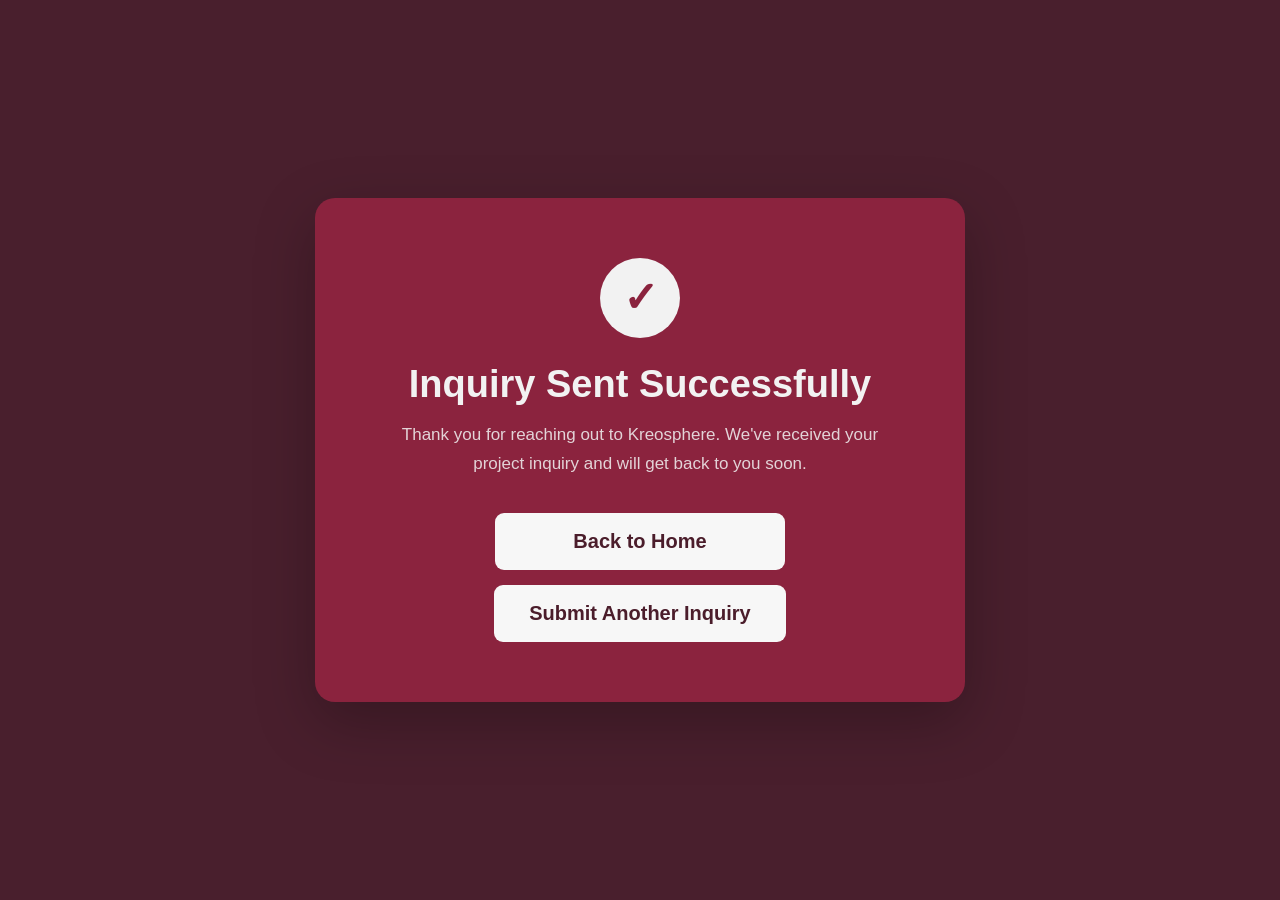
<file: success.html>
<!DOCTYPE html>
<html lang="en">

<head>

    <meta charset="UTF-8">

    <meta
        name="viewport"
        content="width=device-width, initial-scale=1.0"
    >

    <title>Inquiry Sent | Kreosphere</title>

    <link
        rel="icon"
        type="image/png"
        href="assets/kreosphere-favicon.png"
    >

    <link
        rel="stylesheet"
        href="styles.css"
    >

</head>


<body>

    <main class="success-page">

        <div class="success-card">

            <div class="success-icon">
                ✓
            </div>

            <h1>
                Inquiry Sent Successfully
            </h1>

            <p>
                Thank you for reaching out to Kreosphere.
                We've received your project inquiry and
                will get back to you soon.
            </p>

            <div class="success-actions">

                <a
                    href="index.html"
                    class="primary-button"
                >
                    Back to Home
                </a>

                <a
                    href="contact.html"
                    class="secondary-button"
                >
                    Submit Another Inquiry
                </a>

            </div>

        </div>

    </main>

</body>

</html>
</file>
<file: styles.css>
/* =========================
   KREOSPHERE
   GLOBAL STYLES
========================= */

* {
  margin: 0;
  padding: 0;
  box-sizing: border-box;
}

html {
  scroll-behavior: smooth;
}

body {
  font-family: "DM Sans", sans-serif;
  background: #4b1d2b;
  color: #f7f3f4;
  overflow-x: hidden;
}

a {
  text-decoration: none;
  color: inherit;
}

/* =========================
   NAVBAR
========================= */

.navbar {
  position: fixed;
  top: 24px;
  left: 2%;
  right: 2%;

  height: 82px;

  display: flex;
  align-items: center;

  padding: 0 20px;

  background: #a32146;

  border-radius: 18px;
  box-shadow: 0 8px 30px rgba(0, 0, 0, 0.15);

  z-index: 10;
}

.logo img {
  width: 48px;
  height: 48px;
  object-fit: contain;
}
.logo img {
  width: 48px;
  height: 48px;
  object-fit: contain;
}

.nav-links {
  position: absolute;
  left: 50%;
  transform: translateX(-50%);

  display: flex;
  gap: 42px;
}

.nav-links a {
  font-size: 18px;
  font-weight: 500;

  transition: opacity 0.3s ease;
}

.nav-links a:hover {
  opacity: 0.65;
}

.nav-button {
  margin-left: auto;

  background: #f7f7f7;
  color: #4b1d2b;

  padding: 15px 42px;

  border-radius: 15px;

  font-size: 20px;
  font-weight: 800;

  transition: transform 0.3s ease;
}

.nav-button:hover {
  transform: translateY(-2px);
}

/* =========================
   HERO
========================= */

.hero {
  min-height: 100vh;

  position: relative;

  display: flex;
  align-items: center;
  justify-content: center;

  overflow: hidden;

  padding: 150px 20px 80px;
}

.hero-content {
  position: relative;
  z-index: 2;

  text-align: center;

  max-width: 1000px;
}

.hero h1 {
  font-size: clamp(48px, 6vw, 88px);
  line-height: 0.95;

  font-weight: 800;

  letter-spacing: -4px;

  margin-bottom: 30px;
}

.hero h1 span {
  background: linear-gradient(90deg, #ffffff 0%, #e7b9c7 45%, #c76b88 100%);

  -webkit-background-clip: text;
  -webkit-text-fill-color: transparent;
}

.hero p {
  font-size: 21px;
  line-height: 1.25;

  max-width: 720px;

  margin: 0 auto 55px;

  color: #f5eeee;
}

/* =========================
   HERO BUTTONS
========================= */

.hero-buttons {
  display: flex;
  justify-content: center;
  gap: 70px;
}

.primary-button,
.secondary-button {
  display: inline-flex;
  align-items: center;
  justify-content: center;

  min-width: 290px;

  padding: 17px 35px;

  border-radius: 9px;

  font-size: 20px;
  font-weight: 800;

  transition:
    transform 0.3s ease,
    box-shadow 0.3s ease;
}

.primary-button,
.secondary-button {
  background: #f7f7f7;
  color: #4b1d2b;
}

.primary-button:hover,
.secondary-button:hover {
  transform: translateY(-4px);

  box-shadow: 0 12px 30px rgba(0, 0, 0, 0.2);
}


.hero-circle {
    position: absolute;

    width: 700px;
    height: 700px;

    right: -270px;
    top: 105px;

    border-radius: 50%;

    background: linear-gradient(
        90deg,
        rgba(163, 33, 70, 0.15),
        rgba(163, 33, 70, 0.9)
    );

    -webkit-mask:
        radial-gradient(
            farthest-side,
            transparent calc(100% - 135px),
            #000 calc(100% - 134px)
        );

    mask:
        radial-gradient(
            farthest-side,
            transparent calc(100% - 135px),
            #000 calc(100% - 134px)
        );

    z-index: 1;
}

/* =========================
   GENERAL SECTIONS
========================= */

.services,
.work,
.about,
.cta {
  padding: 130px 8%;
}

.section-heading {
  margin-bottom: 65px;
}

.section-heading p,
.small-title,
.cta > p {
  color: #d8849c;

  font-size: 14px;
  font-weight: 700;

  letter-spacing: 3px;

  margin-bottom: 15px;
}

.section-heading h2,
.about h2 {
  font-size: clamp(40px, 5vw, 70px);
  line-height: 1;

  letter-spacing: -1px;
}

/* =========================
   SERVICES
========================= */

.services {
  background: #381621;
}

.service-grid {
  display: grid;

  grid-template-columns: repeat(2, 1fr);

  gap: 20px;
}

.service-card {
  min-height: 270px;

  padding: 40px;

  border: 1px solid rgba(255, 255, 255, 0.1);

  border-radius: 20px;

  background: rgba(255, 255, 255, 0.03);

  transition:
    transform 0.3s ease,
    background 0.3s ease;
}

.service-card:hover {
  transform: translateY(-8px);

  background: rgba(255, 255, 255, 0.06);
}

.service-card span {
  color: #d8849c;
  font-size: 14px;
}

.service-card h3 {
  font-size: 30px;
  margin: 45px 0 15px;
}

.service-card p {
  max-width: 450px;

  color: #d8cbd0;

  line-height: 1.6;
}

/* =========================
   WORK
========================= */

.work {
  background: #4b1d2b;
}

.work-grid {
  display: grid;

  grid-template-columns: repeat(3, 1fr);

  gap: 25px;
}

.work-card {
  overflow: hidden;
}

.work-image {
  height: 400px;

  border-radius: 18px;

  background: linear-gradient(135deg, #8c2948, #32131e);

  transition: transform 0.4s ease;
}

.work-card:hover .work-image {
  transform: scale(1.03);
}

.work-info {
  padding: 20px 5px;
}

.work-info h3 {
  font-size: 23px;
}

.work-info p {
  color: #d8849c;
  margin-top: 5px;
}

/* =========================
   ABOUT
========================= */

.about {
  background: #32131e;

  display: flex;
  justify-content: center;
}

.about-text {
  max-width: 900px;
}

.about h2 {
  margin-bottom: 35px;
}

.about-text > p:last-child {
  max-width: 750px;

  color: #d8cbd0;

  font-size: 20px;

  line-height: 1.7;
}

/* =========================
   CTA
========================= */

.cta {
  text-align: center;

  background: #a32146;

  min-height: 550px;

  display: flex;
  flex-direction: column;
  align-items: center;
  justify-content: center;
}

.cta h2 {
  font-size: clamp(50px, 7vw, 100px);
  line-height: 0.9;

  letter-spacing: -4px;

  margin-bottom: 50px;
}

.cta .primary-button {
  min-width: 250px;
}

/* =========================
   FOOTER
========================= */

footer {
  padding: 60px 8%;

  background: #241018;

  display: grid;

  grid-template-columns: 1fr 1fr 1fr;

  align-items: center;

  gap: 30px;
}

.footer-logo img {
  width: 45px;
}

footer p {
  color: #cdbec3;
}

.footer-links {
  display: flex;
  justify-content: flex-end;
  gap: 25px;
}

.footer-links a {
  color: #d8849c;
}

.copyright {
  grid-column: 1 / -1;

  text-align: center;

  font-size: 13px;

  margin-top: 30px;
}

/* =========================
   MOBILE
========================= */

@media (max-width: 900px) {
  .navbar {
    height: 70px;
  }

  .logo img {
    width: 40px;
    height: 40px;
  }

  .nav-links {
    display: none;
  }

  .nav-button {
    padding: 11px 20px;
    font-size: 15px;
  }

  .hero {
    padding-top: 130px;
  }

  .hero h1 {
    letter-spacing: -2px;
  }

  .hero p {
    font-size: 17px;
  }

  .hero-buttons {
    flex-direction: column;
    gap: 15px;

    align-items: center;
  }

  .primary-button,
  .secondary-button {
    width: 100%;
    max-width: 300px;
  }

  .hero-circle {
    width: 400px;
    height: 400px;

    right: -220px;
    top: 200px;

    border-width: 80px;

    opacity: 0.5;
  }

  .service-grid,
  .work-grid {
    grid-template-columns: 1fr;
  }

  .work-image {
    height: 300px;
  }

  footer {
    grid-template-columns: 1fr;

    text-align: center;
  }

  .footer-links {
    justify-content: center;
  }
}


/* =========================================
   CONTACT PAGE
========================================= */

.contact-page {
    background: #2b0716;
    color: #ffffff;
    min-height: 100vh;
}


/* CONTACT HERO */

.contact-hero {
    position: relative;
    max-width: 1200px;
    margin: 0 auto;
    padding: 180px 40px 100px;

    display: grid;
    grid-template-columns: 0.9fr 1.1fr;
    gap: 80px;
}


/* INTRO */

.contact-intro {
    padding-top: 30px;
}

.contact-label {
    font-size: 13px;
    font-weight: 700;
    letter-spacing: 2px;
    color: #d9a9b9;
    margin-bottom: 24px;
}

.contact-intro h1 {
    font-size: clamp(48px, 6vw, 78px);
    line-height: 0.98;
    letter-spacing: -3px;
    margin: 0 0 30px;
    font-weight: 600;
}

.contact-intro h1 span {
    display: block;

    background: linear-gradient(
        90deg,
        #ffffff 0%,
        #d9a9b9 55%,
        #9c3456 100%
    );

    -webkit-background-clip: text;
    -webkit-text-fill-color: transparent;
    background-clip: text;
}

.contact-description {
    max-width: 470px;
    color: #d6c2c9;
    font-size: 16px;
    line-height: 1.8;
}


/* FORM CONTAINER */

.contact-form-wrapper {
    position: relative;

    background: rgba(255, 255, 255, 0.055);

    border: 1px solid rgba(255, 255, 255, 0.12);

    border-radius: 28px;

    padding: 42px;

    backdrop-filter: blur(12px);
}


/* FORM ROW */

.form-row {
    display: grid;
    grid-template-columns: 1fr 1fr;
    gap: 20px;
}


/* FORM GROUP */

.form-group {
    margin-bottom: 22px;
}

.form-group label {
    display: block;

    margin-bottom: 9px;

    font-size: 13px;
    font-weight: 600;

    color: #eadde2;
}


/* INPUTS */

.form-group input,
.form-group select,
.form-group textarea {

    width: 100%;

    box-sizing: border-box;

    border: 1px solid rgba(255, 255, 255, 0.13);

    background: rgba(0, 0, 0, 0.16);

    color: #ffffff;

    border-radius: 12px;

    padding: 15px 16px;

    font-family: inherit;

    font-size: 14px;

    outline: none;

    transition: 0.25s ease;
}


.form-group input::placeholder,
.form-group textarea::placeholder {
    color: #9f858e;
}


.form-group input:focus,
.form-group select:focus,
.form-group textarea:focus {

    border-color: #c56b88;

    background: rgba(0, 0, 0, 0.24);

    box-shadow: 0 0 0 3px rgba(197, 107, 136, 0.1);
}


.form-group textarea {
    resize: vertical;
    min-height: 150px;
}


/* SELECT */

.form-group select {
    appearance: none;
    cursor: pointer;
}


.form-group select option {
    background: #2b0716;
    color: #ffffff;
}


/* SUBMIT BUTTON */

.submit-button {

    width: 100%;

    border: none;

    background: #f5eee9;

    color: #2b0716;

    padding: 17px 22px;

    border-radius: 999px;

    font-family: inherit;

    font-size: 14px;

    font-weight: 700;

    cursor: pointer;

    display: flex;

    align-items: center;

    justify-content: center;

    gap: 12px;

    transition: 0.25s ease;
}


.submit-button span {
    font-size: 20px;
    line-height: 0;
}


.submit-button:hover {
    transform: translateY(-2px);

    background: #ffffff;

    box-shadow: 0 10px 30px rgba(0, 0, 0, 0.25);
}


/* SUCCESS MESSAGE */

.success-message {

    display: none;

    text-align: center;

    padding: 50px 20px;
}


.success-icon {

    width: 70px;
    height: 70px;

    margin: 0 auto 25px;

    border-radius: 50%;

    display: flex;

    align-items: center;
    justify-content: center;

    background: #f5eee9;

    color: #2b0716;

    font-size: 30px;

    font-weight: 700;
}


.success-message h2 {

    font-size: 32px;

    margin-bottom: 15px;
}


.success-message p {

    color: #cdb9c1;

    line-height: 1.7;

    max-width: 430px;

    margin: 0 auto 25px;
}


.success-message a {

    color: #ffffff;

    text-decoration: none;

    font-weight: 600;

    border-bottom: 1px solid #ffffff;
}


/* FOOTER */

.site-footer {

    max-width: 1200px;

    margin: 0 auto;

    padding: 30px 40px 40px;

    display: flex;

    justify-content: space-between;

    align-items: center;

    border-top: 1px solid rgba(255, 255, 255, 0.1);

    color: #9f858e;

    font-size: 13px;
}


.footer-links {

    display: flex;

    gap: 25px;
}


.footer-links a {

    color: #bca5ad;

    text-decoration: none;

    transition: 0.2s ease;
}


.footer-links a:hover {
    color: #ffffff;
}


/* =========================================
   CONTACT MOBILE
========================================= */

@media (max-width: 850px) {

    .contact-hero {

        grid-template-columns: 1fr;

        gap: 45px;

        padding: 140px 22px 70px;
    }


    .contact-intro h1 {

        font-size: clamp(45px, 13vw, 65px);

        letter-spacing: -2px;
    }


    .contact-form-wrapper {

        padding: 25px;

        border-radius: 20px;
    }


    .form-row {

        grid-template-columns: 1fr;

        gap: 0;
    }


    .site-footer {

        padding: 25px 22px 35px;

        flex-direction: column;

        gap: 20px;

        text-align: center;
    }

    .footer-links {
        flex-wrap: wrap;
        justify-content: center;
    }
}

/* =========================================
   KREOSPHERE ADMIN DASHBOARD
========================================= */

.admin-page {

    margin: 0;

    background: #f7f3f4;

    color: #2b0716;

    font-family: "DM Sans", sans-serif;

}


/* SIDEBAR */

.admin-sidebar {

    position: fixed;

    left: 0;
    top: 0;
    bottom: 0;

    width: 245px;

    background: #2b0716;

    padding: 30px 20px;

    display: flex;

    flex-direction: column;

    box-sizing: border-box;

}


.admin-brand {

    padding: 5px 10px 35px;

    border-bottom: 1px solid rgba(255,255,255,.1);

}


.admin-brand img {

    width: 125px;

    height: auto;

    display: block;

}


.admin-brand span {

    display: block;

    margin-top: 12px;

    font-size: 9px;

    letter-spacing: 2px;

    color: #c9a7b3;

}


/* NAVIGATION */

.admin-nav {

    margin-top: 35px;

    display: flex;

    flex-direction: column;

    gap: 7px;

}


.admin-nav-item {

    position: relative;

    display: flex;

    align-items: center;

    gap: 13px;

    padding: 14px 15px;

    border-radius: 10px;

    color: #bca5ad;

    text-decoration: none;

    font-size: 14px;

    transition: .2s ease;

}


.admin-nav-item span:first-child {

    width: 20px;

    text-align: center;

}


.admin-nav-item:hover {

    background: rgba(255,255,255,.06);

    color: #ffffff;

}


.admin-nav-item.active {

    background: rgba(255,255,255,.1);

    color: #ffffff;

}


.nav-count {

    margin-left: auto;

    background: #f5eee9;

    color: #2b0716;

    min-width: 22px;

    height: 22px;

    display: flex;

    align-items: center;

    justify-content: center;

    border-radius: 50%;

    font-size: 11px;

    font-weight: 700;

}


/* SIDEBAR BOTTOM */

.admin-sidebar-bottom {

    margin-top: auto;

}


.view-site {

    display: block;

    padding: 13px 15px;

    color: #c9a7b3;

    text-decoration: none;

    font-size: 13px;

}


/* MAIN */

.admin-main {

    margin-left: 245px;

    padding: 40px 50px;

    min-height: 100vh;

    box-sizing: border-box;

}


/* TOP BAR */

.admin-topbar {

    display: flex;

    justify-content: space-between;

    align-items: center;

    margin-bottom: 40px;

}


.admin-small-label {

    margin: 0 0 8px;

    color: #9b6577;

    font-size: 10px;

    font-weight: 700;

    letter-spacing: 2px;

}


.admin-topbar h1 {

    margin: 0;

    font-size: 36px;

    letter-spacing: -1px;

}


.admin-user {

    display: flex;

    align-items: center;

    gap: 12px;

}


.admin-user strong {

    display: block;

    font-size: 13px;

}


.admin-user small {

    display: block;

    margin-top: 3px;

    color: #8e7a81;

    font-size: 11px;

}


.admin-avatar {

    width: 40px;

    height: 40px;

    border-radius: 50%;

    background: #2b0716;

    color: #ffffff;

    display: flex;

    align-items: center;

    justify-content: center;

    font-weight: 700;

}


/* STATISTICS */

.dashboard-stats {

    display: grid;

    grid-template-columns: repeat(4, 1fr);

    gap: 18px;

    margin-bottom: 45px;

}


.stat-card {

    background: #ffffff;

    border: 1px solid #eadfe3;

    border-radius: 16px;

    padding: 23px;

}


.stat-label {

    display: block;

    color: #8e7a81;

    font-size: 12px;

    margin-bottom: 15px;

}


.stat-number {

    display: block;

    font-size: 32px;

    letter-spacing: -1px;

}


.stat-note {

    display: block;

    color: #a78f97;

    font-size: 11px;

    margin-top: 7px;

}


/* SECTION */

.admin-section {

    background: #ffffff;

    border: 1px solid #eadfe3;

    border-radius: 18px;

    overflow: hidden;

}


.admin-section-heading {

    display: flex;

    align-items: center;

    justify-content: space-between;

    padding: 27px 28px;

    border-bottom: 1px solid #eee5e8;

}


.section-heading span,
.quick-actions span {

    font-size: 9px;

    letter-spacing: 2px;

    font-weight: 700;

    color: #a07180;

}


.section-heading h2,
.quick-actions h2 {

    margin: 7px 0 0;

    font-size: 21px;

}


.view-all-btn {

    background: transparent;

    border: none;

    color: #76243e;

    font-family: inherit;

    font-weight: 600;

    cursor: pointer;

}


/* TABLE */

.table-header,
.inquiry-row {

    display: grid;

    grid-template-columns: 2fr 1.4fr 1.2fr 1fr;

    align-items: center;

    gap: 20px;

    padding: 17px 28px;

}


.table-header {

    background: #fbf9fa;

    color: #a18b92;

    font-size: 9px;

    font-weight: 700;

    letter-spacing: 1px;

}


.inquiry-row {

    min-height: 70px;

    border-top: 1px solid #f0e8eb;

    font-size: 13px;

    color: #5d4d53;

}


.client-info {

    display: flex;

    align-items: center;

    gap: 12px;

}


.client-avatar {

    width: 34px;

    height: 34px;

    border-radius: 50%;

    background: #f0e2e7;

    color: #6d2039;

    display: flex;

    align-items: center;

    justify-content: center;

    font-size: 10px;

    font-weight: 700;

}


.client-info strong {

    display: block;

    color: #2b0716;

    font-size: 13px;

}


.client-info small {

    display: block;

    margin-top: 3px;

    color: #a18b92;

    font-size: 10px;

}


/* STATUS */

.status {

    display: inline-flex;

    width: fit-content;

    padding: 6px 10px;

    border-radius: 999px;

    font-size: 10px;

    font-weight: 700;

}


.status-new {

    background: #f5e7ec;

    color: #74243e;

}


.status-contacted {

    background: #eee9f4;

    color: #634b79;

}


.status-progress {

    background: #f5eee0;

    color: #876b2e;

}


.status-completed {

    background: #e7f1ea;

    color: #39704b;

}


/* QUICK ACTIONS */

.quick-actions {

    margin-top: 25px;

    background: #2b0716;

    color: #ffffff;

    border-radius: 18px;

    padding: 25px 28px;

    display: flex;

    align-items: center;

    justify-content: space-between;

}


.quick-actions span {

    color: #c9a7b3;

}


.quick-actions h2 {

    color: #ffffff;

}


.action-buttons {

    display: flex;

    gap: 10px;

}


.action-buttons button {

    border: 1px solid rgba(255,255,255,.15);

    background: rgba(255,255,255,.08);

    color: #ffffff;

    border-radius: 999px;

    padding: 11px 17px;

    font-family: inherit;

    font-size: 12px;

    cursor: pointer;

}


.action-buttons button:hover {

    background: rgba(255,255,255,.15);

}


/* ADMIN MOBILE */

@media (max-width: 1000px) {

    .dashboard-stats {

        grid-template-columns: repeat(2, 1fr);

    }

}


@media (max-width: 750px) {

    .admin-sidebar {

        position: static;

        width: 100%;

        height: auto;

    }


    .admin-nav {

        flex-direction: row;

        overflow-x: auto;

    }


    .admin-nav-item {

        white-space: nowrap;

    }


    .admin-sidebar-bottom {

        display: none;

    }


    .admin-main {

        margin-left: 0;

        padding: 30px 20px;

    }


    .dashboard-stats {

        grid-template-columns: 1fr;

    }


    .admin-topbar {

        align-items: flex-start;

        gap: 20px;

    }


    .table-header {

        display: none;

    }


    .inquiry-row {

        grid-template-columns: 1fr;

        gap: 10px;

        padding: 20px;

    }


    .quick-actions {

        flex-direction: column;

        align-items: flex-start;

        gap: 20px;

    }

}
/* =========================================
   FORM ERROR MESSAGE
========================================= */

.form-error-message {

    display: none;

    margin-top: 20px;

    padding: 15px 17px;

    border-radius: 12px;

    background: #4a1725;

    border: 1px solid #8f3f58;

    color: #f4dbe3;

    font-size: 13px;

    line-height: 1.6;

}

/* ================================
   SUCCESS PAGE
================================ */

.success-page {
    min-height: 100vh;
    display: flex;
    align-items: center;
    justify-content: center;
    padding: 40px 20px;
    background: #491F2D;
}

.success-card {
    width: 100%;
    max-width: 650px;
    padding: 60px 40px;
    text-align: center;
    background: #8B233E;
    border-radius: 20px;
    box-shadow: 0 20px 60px rgba(0, 0, 0, 0.25);
}

.success-icon {
    width: 80px;
    height: 80px;
    margin: 0 auto 25px;
    display: flex;
    align-items: center;
    justify-content: center;
    border-radius: 50%;
    background: #F2F2F2;
    color: #8B233E;
    font-size: 42px;
    font-weight: 700;
}

.success-card h1 {
    margin-bottom: 15px;
    color: #F2F2F2;
    font-size: 38px;
}

.success-card p {
    max-width: 500px;
    margin: 0 auto 35px;
    color: rgba(242, 242, 242, 0.85);
    font-size: 17px;
    line-height: 1.7;
}

.success-actions {
    display: flex;
    justify-content: center;
    gap: 15px;
    flex-wrap: wrap;
}
</file>
